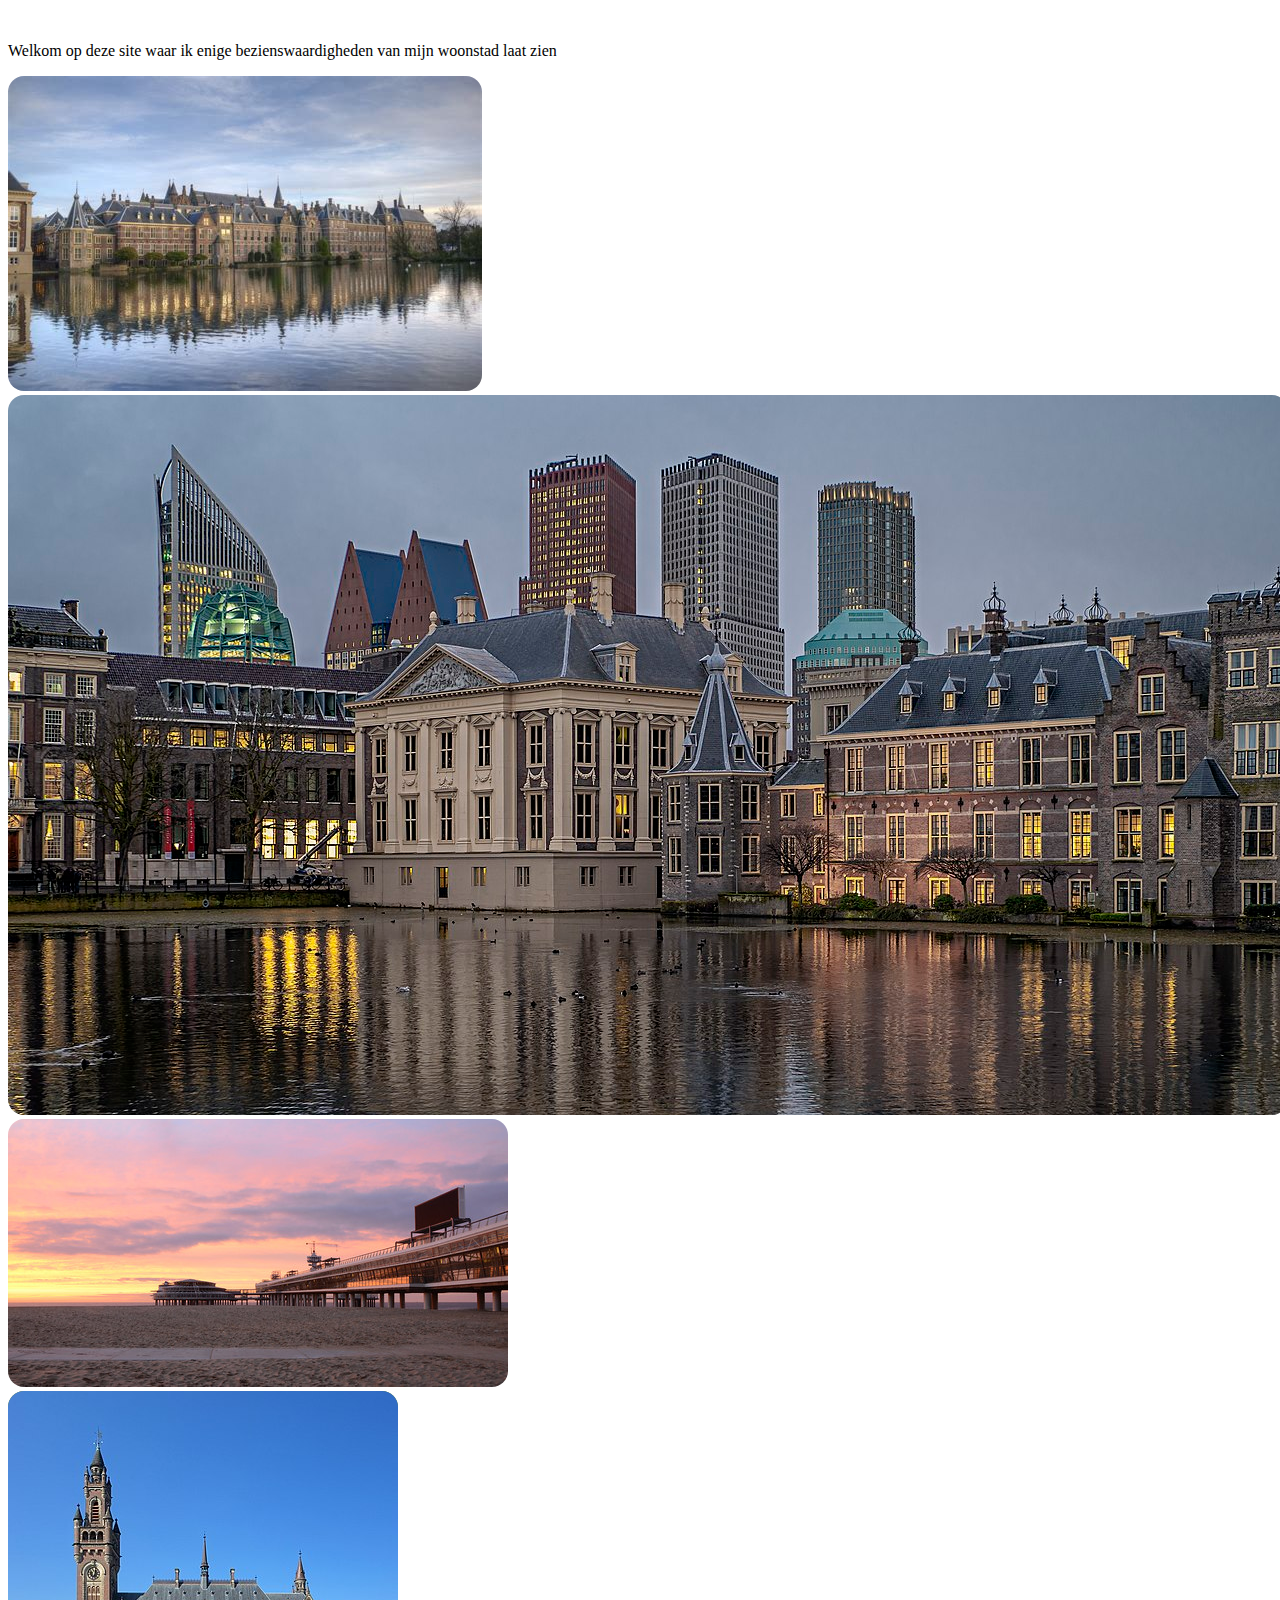
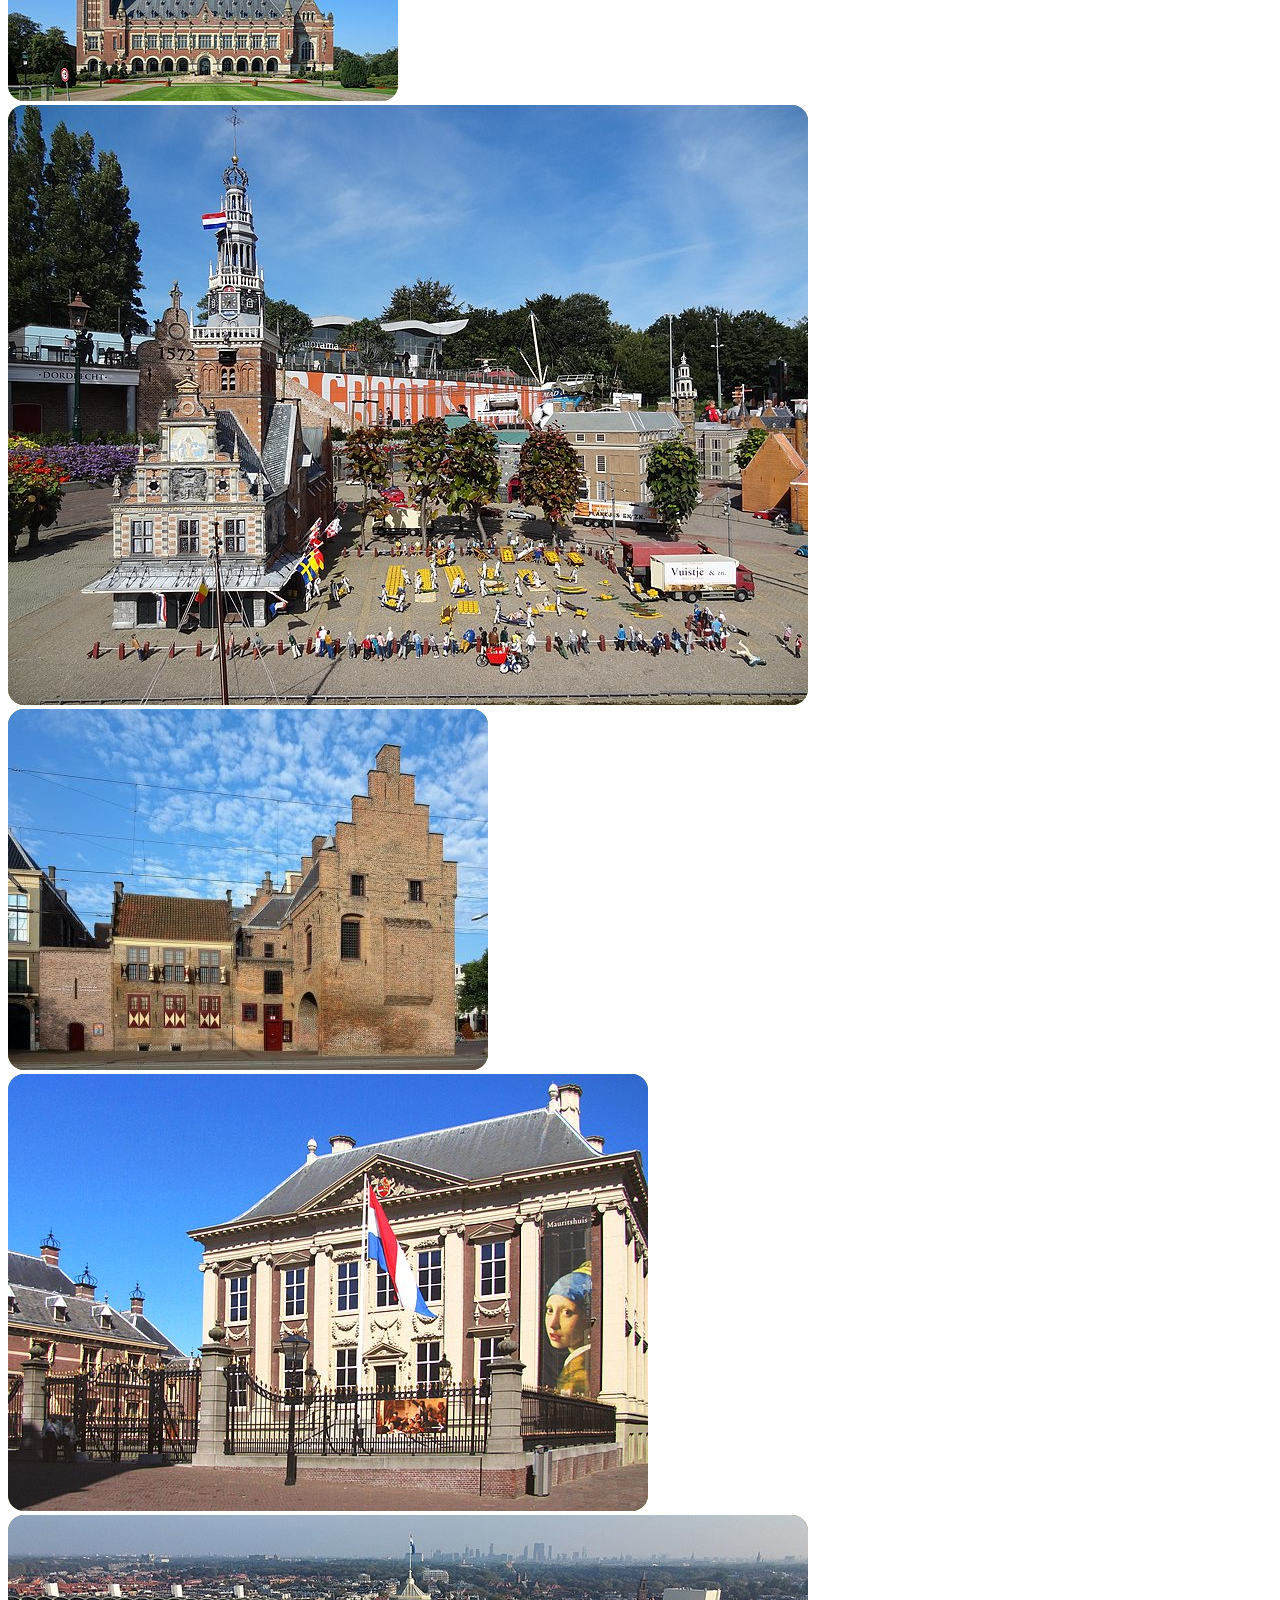
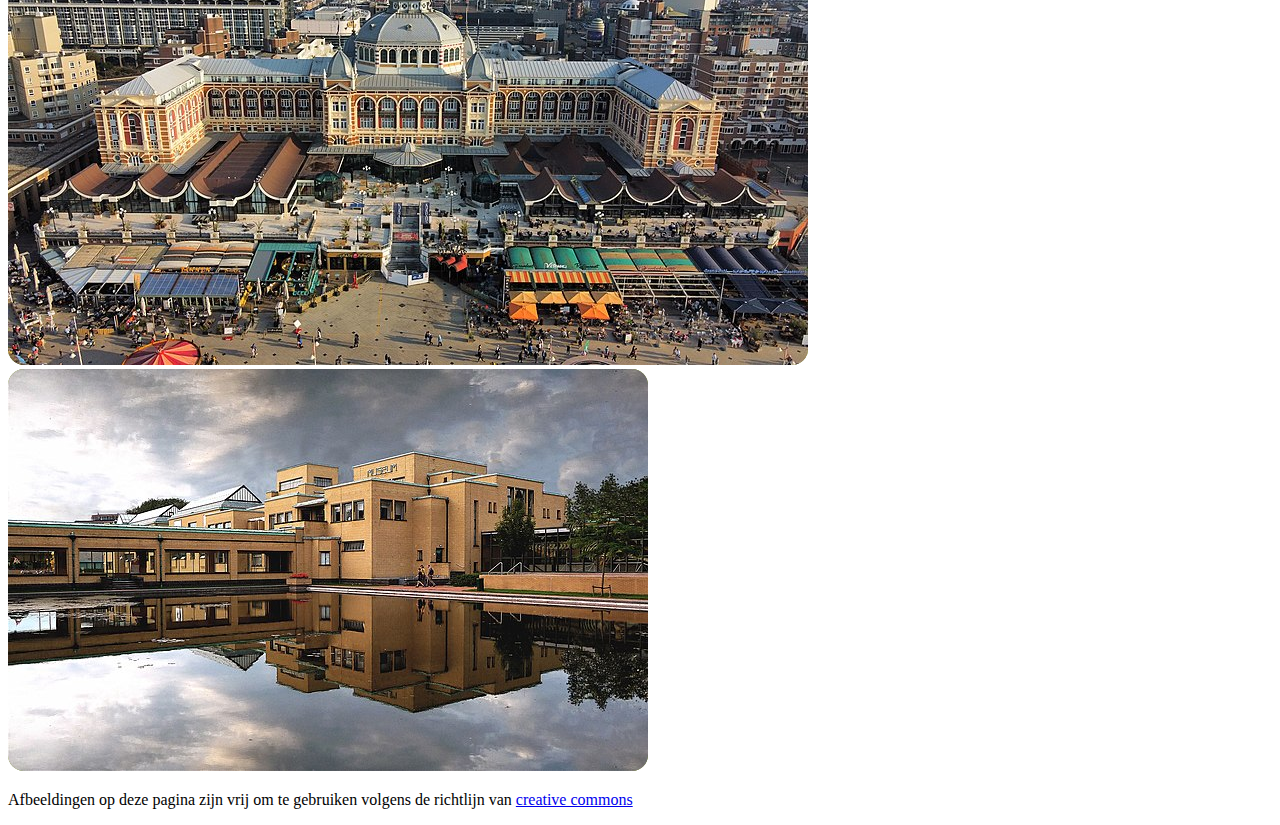
<file: index.html>
<!DOCTYPE html>
<html lang="nl">
<head>
<meta charset="utf-8">
<meta name="description" content="Huiswerk opgave 22.14">
<meta name="keywords" content="Den Haag bezienswaardigheden">
<meta name="author" content="Leon Arkesteijn">
<title>Huiswerkopgave 22.14 Home</title>
<meta name="viewport" content="width=device-width, initial-scale=1">
<!-- Bootstrap-CSS -->
<link href="https://cdn.jsdelivr.net/npm/bootstrap@5.0.2/dist/css/bootstrap.min.css" 
      rel="stylesheet" 
      integrity="sha384-EVSTQN3/azprG1Anm3QDgpJLIm9Nao0Yz1ztcQTwFspd3yD65VohhpuuCOmLASjC" 
      crossorigin="anonymous"
      >
<!-- Content specific CSS-->
<link rel="stylesheet" type="text/css" href="css/22_14.css">
</head>
<body class="d-flex   text-white bg-secondary">
  <div class="cover-container-sm d-flex  p-3  flex-column">
    <header class="mx-auto">
        <div>
            <nav class="nav nav-masthead justify-content-center fs-2 fw-bold float-sm-end ">
                <a class="nav-link active" aria-current="page" href="#">Home</a>
                <a class="nav-link" href="html/info22_14.html#">Over mij</a>
                <a class="nav-link" href="html/contact22_14.html">Contact</a>
            </nav>
        </div>
    </header>
    <main>
        <p class="fs-3"> Welkom op deze site waar ik enige bezienswaardigheden van mijn woonstad laat zien</p>
        <div class="row row-cols-3">
            <div class="col-sm-4 pb-4">
                <img src="afbeeldingen/binnenhof.jpg"
                    class="img-fluid img-thumbnail"
                    alt="Den Haag, Het Binnenhof">
            </div>
            <div class="col-sm-4 pb-4">
                <img src="afbeeldingen/denhaag.jpg"
                    class="img-fluid img-thumbnail"
                    alt="Den Haag, Skyline">
            </div>
            <div class="col-sm-4 pb-4">
                <img src="afbeeldingen/pier1.jpg"
                    class="img-fluid img-thumbnail"
                    alt="Scheveningen, de Pier">
            </div>
            <div class="col-sm-4 pb-4">
                <img src="afbeeldingen/vredespaleis.jpeg"
                    class="img-fluid img-thumbnail"
                    alt="Den Haag, Vredespaleis">
            </div>
            <div class="col-sm-4 pb-4">
                <img src="afbeeldingen/madurodam.jpg"
                    class="img-fluid img-thumbnail"
                    alt="Scheveningen, Madurodam">
            </div>
            <div class="col-sm-4 pb-4">
                <img src="afbeeldingen/gevangenenpoort.jpg"
                    class="img-fluid img-thumbnail"
                    alt="Den Haag, Gevangenenpoort">
            </div>
            <div class="col-sm-4 pb-4">
                <img src="afbeeldingen/mauritshuis.jpg"
                    class="img-fluid img-thumbnail"
                    alt="Den Haag, Het Mauritshuis">
            </div>
            <div class="col-sm-4 pb-4">
                <img src="afbeeldingen/kurhaus.jpg"
                    class="img-fluid img-thumbnail"
                    alt="Den Haag, Het Binnenhof">
            </div>
            <div class="col-sm-4 pb-4">
                <img src="afbeeldingen/kunstmuseum.jpg"
                    class="img-fluid img-thumbnail"
                    alt="Den Haag, Kunstmuseum">
            </div>
        </div>
    </main>
    <footer class="d-flex justify-content-sm-start mt-auto text-white-50">
        <p>Afbeeldingen op deze pagina zijn vrij om te gebruiken volgens de richtlijn van <a target="_blank" href="https://creativecommons.org/" class="text-white">creative commons</a>
    </footer>
  </div>
<script 
    src="https://cdn.jsdelivr.net/npm/bootstrap@5.0.2/dist/js/bootstrap.bundle.min.js" 
    integrity="sha384-MrcW6ZMFYlzcLA8Nl+NtUVF0sA7MsXsP1UyJoMp4YLEuNSfAP+JcXn/tWtIaxVXM" 
    crossorigin="anonymous"
    >
</script>
</body>
</html>
</file>
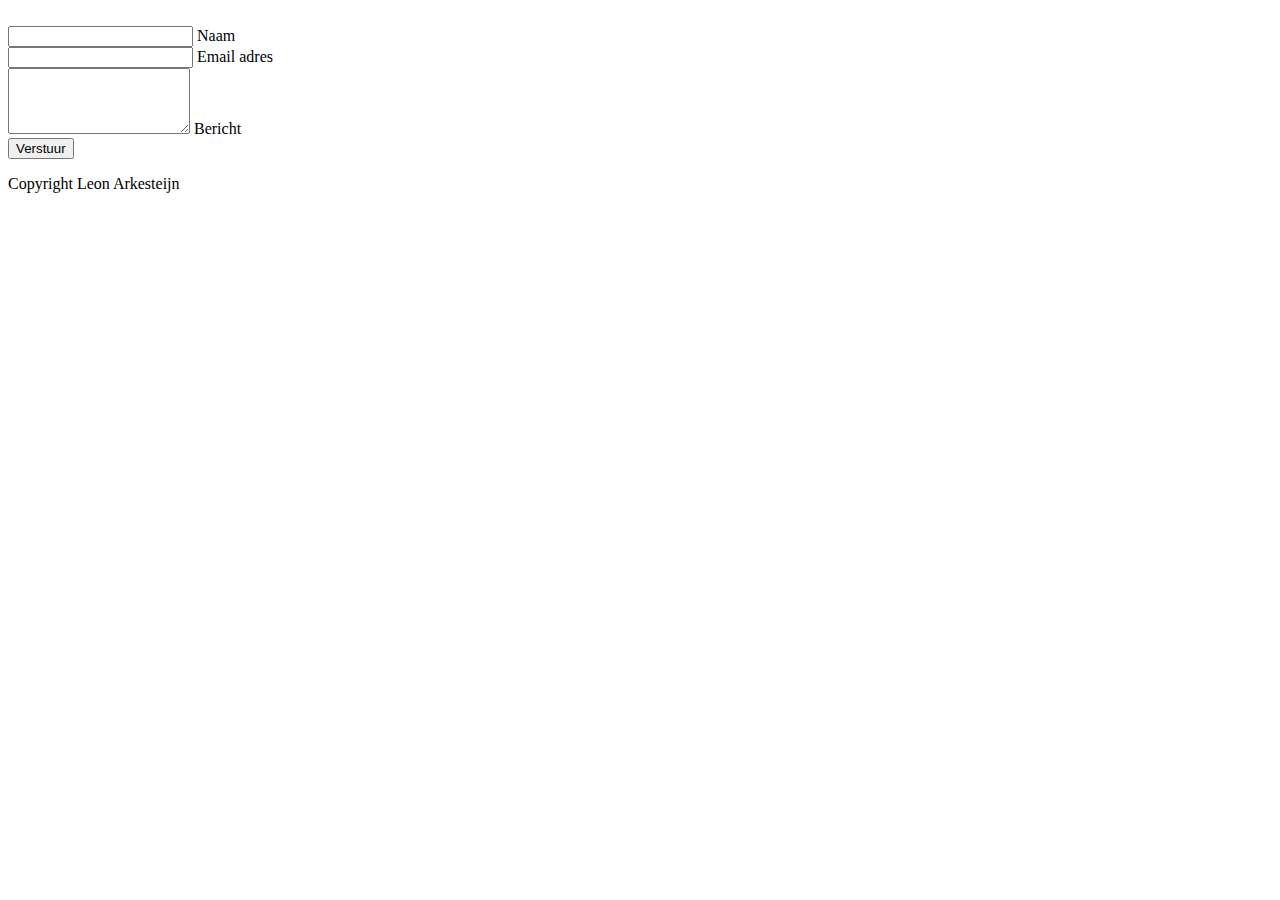
<file: html/contact22_14.html>
<!DOCTYPE html>
<html lang="nl">
<head>
<meta charset="utf-8">
<meta name="description" content="Huiswerk opgave 22.14">
<meta name="keywords" content="Mijn contact pagina">
<meta name="author" content="Leon Arkesteijn">
<title>Huiswerkopgave 22.14 Contact</title>
<meta name="viewport" content="width=device-width, initial-scale=1">
<!-- Bootstrap-CSS -->
<link href="https://cdn.jsdelivr.net/npm/bootstrap@5.0.2/dist/css/bootstrap.min.css" 
      rel="stylesheet" 
      integrity="sha384-EVSTQN3/azprG1Anm3QDgpJLIm9Nao0Yz1ztcQTwFspd3yD65VohhpuuCOmLASjC" 
      crossorigin="anonymous"
      >
<!-- Content specific CSS-->
<link rel="stylesheet" type="text/css" href="../css/22_14.css">
</head>
<body class="d-flex  text-white bg-secondary">
  <div class="container-sm d-flex  p-3  flex-column">
    <header class="mx-auto">
        <div>
            <nav class="nav nav-masthead justify-content-center fs-2 fw-bold float-sm-end ">
                <a class="nav-link" href="../index.html">Home</a>
                <a class="nav-link" href="info22_14.html">Over mij</a>
                <a class="nav-link active" aria-current="page" href="#">Contact</a>
            </nav>
        </div>
    </header>
    <main>
        <form action="https://formspree.io/f/mnqyqgbj"  method="post">       
            
            <!-- Naam -->
            <div class="form-outline mb-4">
              <input type="text" id="naam" class="form-control" name="naam">
              <label class="form-label" for="naam">Naam</label>
            </div>
      
            <!-- Email -->
            <div class="form-outline mb-4">
              <input type="email" id="emailadres" class="form-control" name="emailadres">
              <label class="form-label" for="emailadres">Email adres</label>
            </div>
          
            <!-- Bericht -->
            <div class="form-outline mb-4">
              <textarea class="form-control" id="bericht" rows="4" name="bericht"></textarea>
              <label class="form-label" for="bericht">Bericht</label>
            </div>
                
            <!-- Verzend knop -->
            <button type="submit" class="btn btn-success btn-block mb-4">Verstuur</button>
          
          </form>
    </main>

    <footer class="d-flex justify-content-sm-start mt-auto text-white-50">
        <p>Copyright Leon Arkesteijn </p>
    </footer>
  </div>
<script 
    src="https://cdn.jsdelivr.net/npm/bootstrap@5.0.2/dist/js/bootstrap.bundle.min.js" 
    integrity="sha384-MrcW6ZMFYlzcLA8Nl+NtUVF0sA7MsXsP1UyJoMp4YLEuNSfAP+JcXn/tWtIaxVXM" 
    crossorigin="anonymous"
    >
</script>
</body>
</html>
</file>
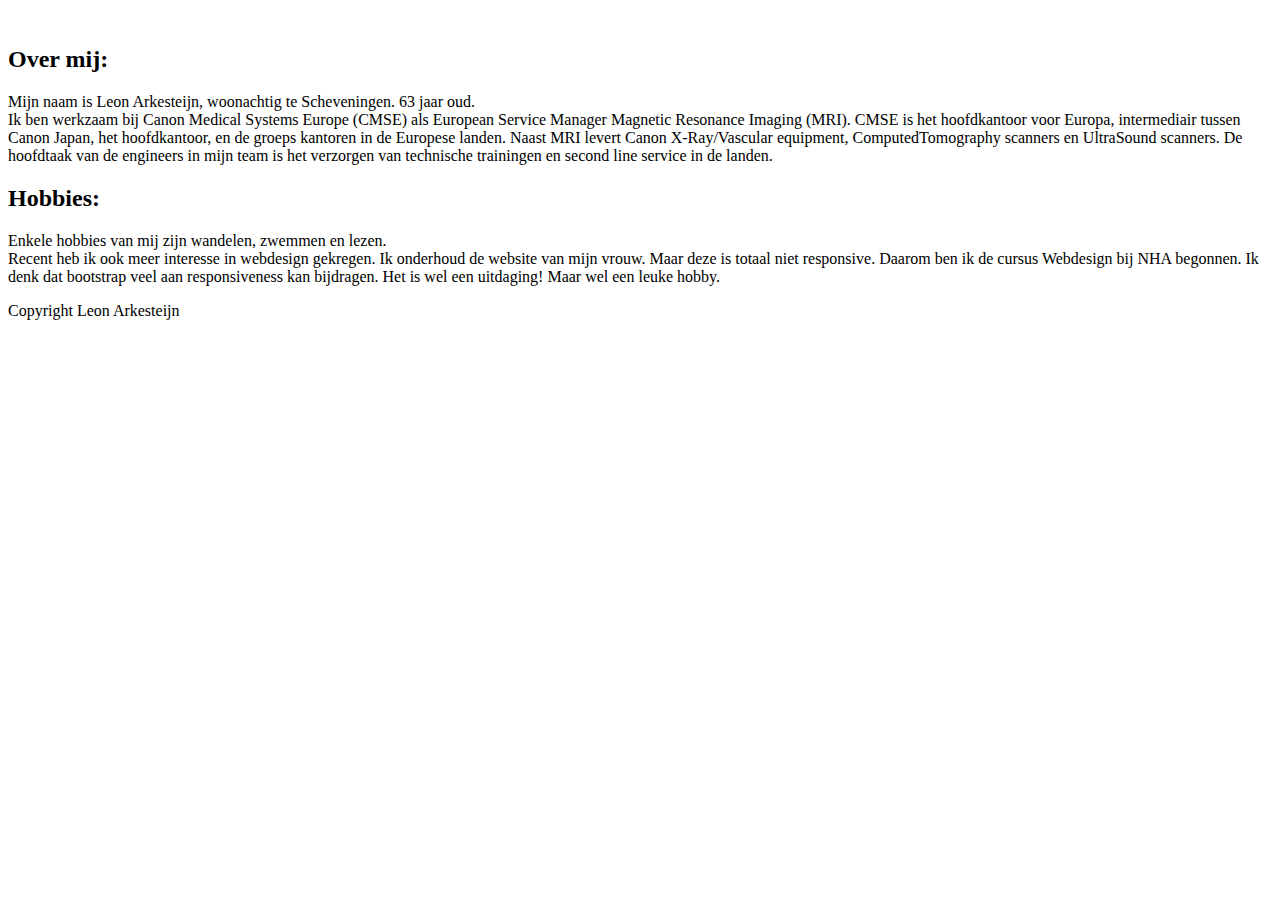
<file: html/info22_14.html>
<!DOCTYPE html>
<html lang="nl">
<head>
<meta charset="utf-8">
<meta name="description" content="Huiswerk opgave 22.14">
<meta name="keywords" content="Mijn informatie pagina">
<meta name="author" content="Leon Arkesteijn">
<title>Huiswerkopgave 22.14 Over mij</title>
<meta name="viewport" content="width=device-width, initial-scale=1">
<!-- Bootstrap-CSS -->
<link href="https://cdn.jsdelivr.net/npm/bootstrap@5.0.2/dist/css/bootstrap.min.css" 
      rel="stylesheet" 
      integrity="sha384-EVSTQN3/azprG1Anm3QDgpJLIm9Nao0Yz1ztcQTwFspd3yD65VohhpuuCOmLASjC" 
      crossorigin="anonymous"
      >
<!-- Content specific CSS-->
<link rel="stylesheet" type="text/css" href="../css/22_14.css">
</head>
<body class="d-flex  text-white bg-secondary">
   
  <div class="container-sm d-flex  p-3  flex-column">
    <header class="mx-auto">
        <div>
            <nav class="nav nav-masthead justify-content-center fs-2 fw-bold float-sm-end ">
                <a class="nav-link" href="../index.html">Home</a>
                <a class="nav-link active" aria-current="page" href="#">Over mij</a>
                <a class="nav-link" href="contact22_14.html">Contact</a>
            </nav>
        </div>
    </header>
    <main>
        <div class="row">
            <div class="col-sm-3 pb-4">
                <h2>Over mij:</h2>
            </div>
            <div class="col-sm-8 pb-4">
                   <p class="text-left "> Mijn naam is Leon Arkesteijn, woonachtig te Scheveningen. 63 jaar oud. <BR>
                    Ik ben werkzaam bij Canon Medical Systems Europe (CMSE) als European Service Manager Magnetic Resonance Imaging (MRI). CMSE is het hoofdkantoor voor Europa, intermediair tussen Canon Japan, het hoofdkantoor, en de groeps kantoren in de Europese landen. 
                    Naast MRI levert Canon X-Ray/Vascular equipment, ComputedTomography scanners en UltraSound scanners.
                    De hoofdtaak van de engineers in mijn team is het verzorgen van technische trainingen en second line service in de landen.</p>
            </div>
            <div class="col-sm-3 pb-4">
                <h2>Hobbies:</h2>
            </div>
            <div class="col-sm-8 pb-4">
                <p class="text-left text-justify">Enkele hobbies van mij zijn wandelen, zwemmen en lezen.<BR>
                    Recent heb ik ook meer interesse in webdesign gekregen. Ik onderhoud de website 
                    van mijn vrouw. Maar deze is totaal niet responsive. Daarom ben ik de cursus Webdesign bij NHA begonnen. Ik denk 
                    dat bootstrap veel aan responsiveness kan bijdragen. Het is wel een uitdaging! Maar wel een leuke hobby.
                </p>
            </div>
        </div>    
    </main>
    <footer class="d-flex justify-content-sm-start mt-auto text-white-50">
        <p>Copyright Leon Arkesteijn </p>
    </footer>
  </div>
<script 
    src="https://cdn.jsdelivr.net/npm/bootstrap@5.0.2/dist/js/bootstrap.bundle.min.js" 
    integrity="sha384-MrcW6ZMFYlzcLA8Nl+NtUVF0sA7MsXsP1UyJoMp4YLEuNSfAP+JcXn/tWtIaxVXM" 
    crossorigin="anonymous"
    >
</script>
</body>
</html>
</file>
<file: css/22_14.css>
/* kleuraanpassing navigatiebalk */
.nav a {
    color: white;
    }
.nav a:hover {
    color:rgb(38, 206, 206);
    }
.nav a:visited {
    color:white;
    }
.nav a:active {
    color:black;
    }
 /* aanpassing  rond de afbeelding */ 
.img-thumbnail {
    background-color:rgb(111, 138, 16);
    border-radius: 1rem;
    border-color:green;
    }
/* Test class
.custom-class {
    background-color: green;
}
@media (min-width: 576px) {
    .custom-class {
        background-color: red;
    }
}
 */
</file>
